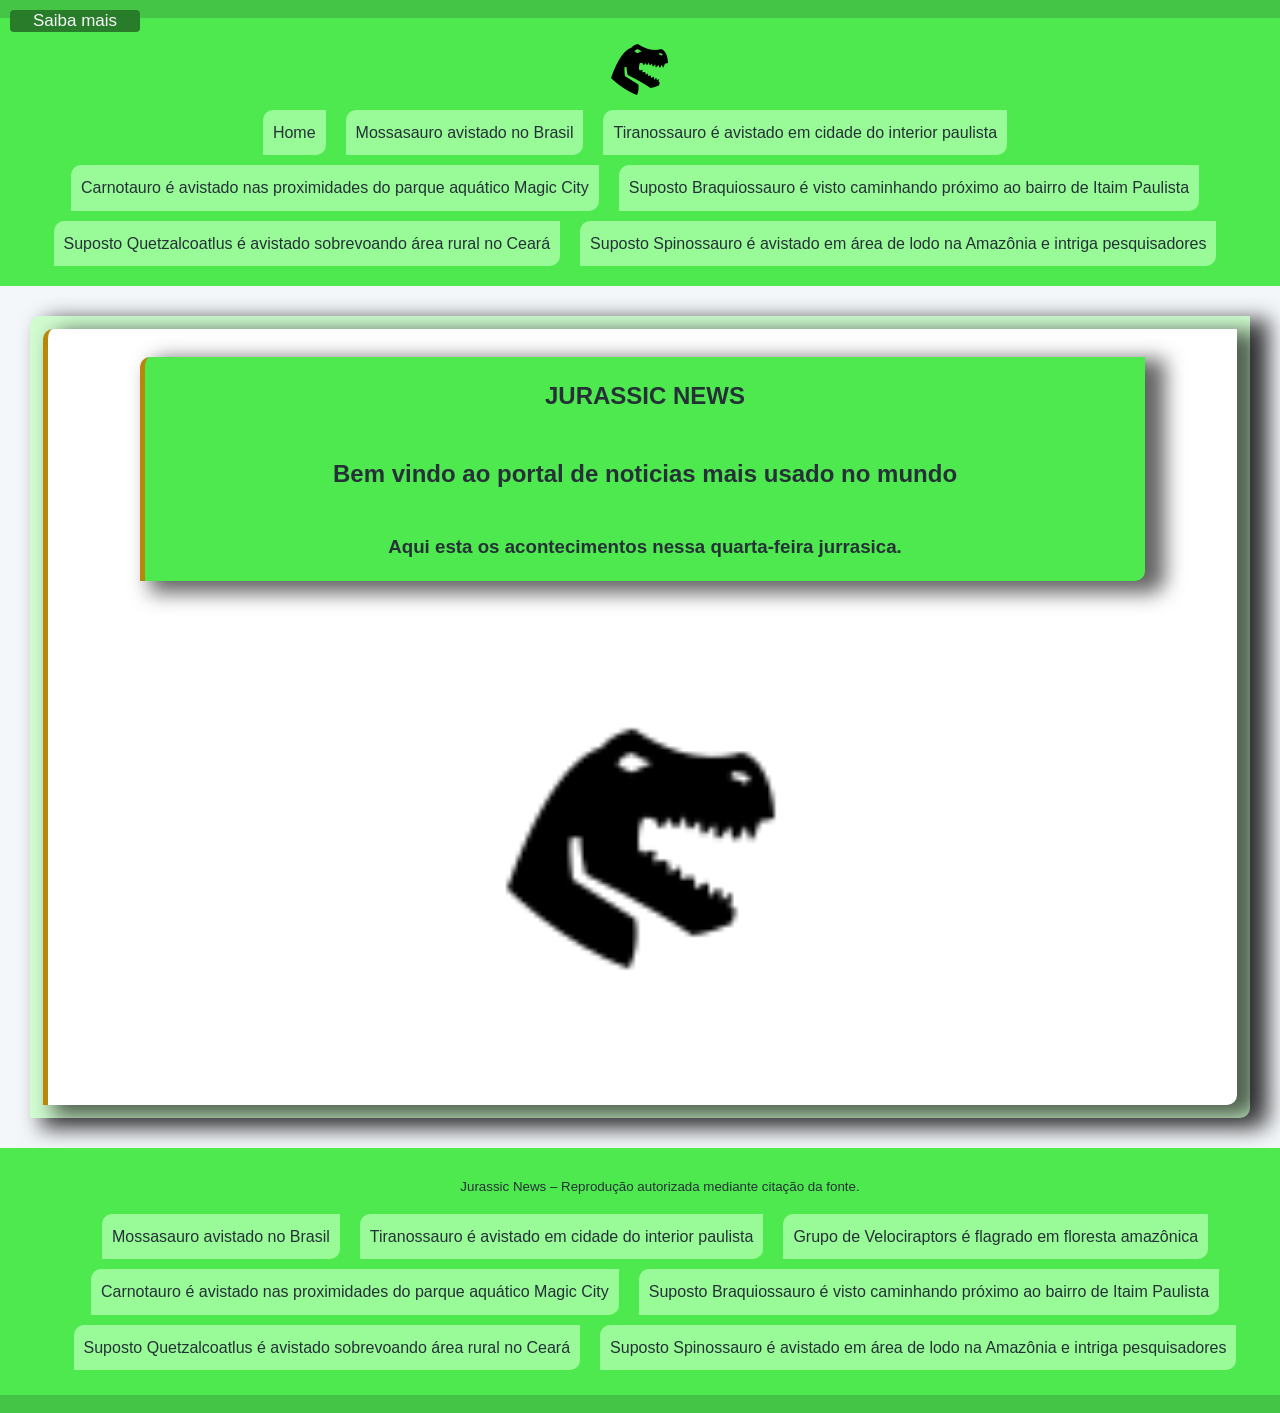
<file: index.html>
<!-- Coloque "!" para ter o layout da base do HTML-->
<!doctype html>
<html lang="en">

<head>
   <meta charset="UTF-8" />
   <meta name="viewport" content="width=device-width, initial-scale=1.0" />
   <title>Jurassic News</title>
   <link rel="shortcut icon" href="img/favicon.png" type="image/x-icon" />
   <link rel="stylesheet" href="style/style.css" />
</head>

<body>
   <button>
  <span>Saiba mais</span>
    </button>
   <div class="super-bar"></div>
   <header>
      <img src="img/favicon.png" class="logo">
      <nav>
         <a href="index.html">Home</a><br />
         <a href="mossasauro.html">Mossasauro avistado no Brasil</a><br />
         <a href="tiranossauro.html">Tiranossauro é avistado em cidade do interior paulista</a><br />
         <a href="carnotauro.html">Carnotauro é avistado nas proximidades do parque aquático Magic City</a><br />
         <a href="Brachiossauro.html">Suposto Braquiossauro é visto caminhando próximo ao bairro de Itaim Paulista</a><br />
         <a href="quetzalcatros.html">Suposto Quetzalcoatlus é avistado sobrevoando área rural no Ceará</a><br />
          <a href="spinossauro.html">Suposto Spinossauro é avistado em área de lodo na Amazônia e intriga pesquisadores</a><br />
      </nav>
   </header>
   <main>
      <article class="index">
         <div class="text">
      <h1>JURASSIC NEWS</h1>
      <h2>Bem vindo ao portal de noticias mais usado no mundo</h2>
      <h3>Aqui esta os acontecimentos nessa quarta-feira jurrasica.</h3>
      </div>
      <div class="img_index">
      <img src="img/favicon.png" width="300px" height="300px" alt="logo de tiranossauro rex rugindo, em preto e branco.">
      </div>
      </article>
   </main>

   <footer>
      <p>
         <small>Jurassic News – Reprodução autorizada mediante citação da
            fonte.</small><br />
      </p>
      <nav>
         <a href="mossasauro.html">Mossasauro avistado no Brasil</a><br />
         <a href="tiranossauro.html">Tiranossauro é avistado em cidade do interior paulista</a><br />
         <a href="velocraptors.html">Grupo de Velociraptors é flagrado em floresta amazônica</a><br />
         <a href="carnotauro.html">Carnotauro é avistado nas proximidades do parque aquático Magic City</a><br />
         <a href="Brachiossauro.html">Suposto Braquiossauro é visto caminhando próximo ao bairro de Itaim Paulista</a><br />
         <a href="quetzalcatros.html">Suposto Quetzalcoatlus é avistado sobrevoando área rural no Ceará</a><br />
          <a href="spinossauro.html">Suposto Spinossauro é avistado em área de lodo na Amazônia e intriga pesquisadores</a><br />
      </nav>
   </footer>
   <div class="super-bar"></div>
</body>

</html>
</file>
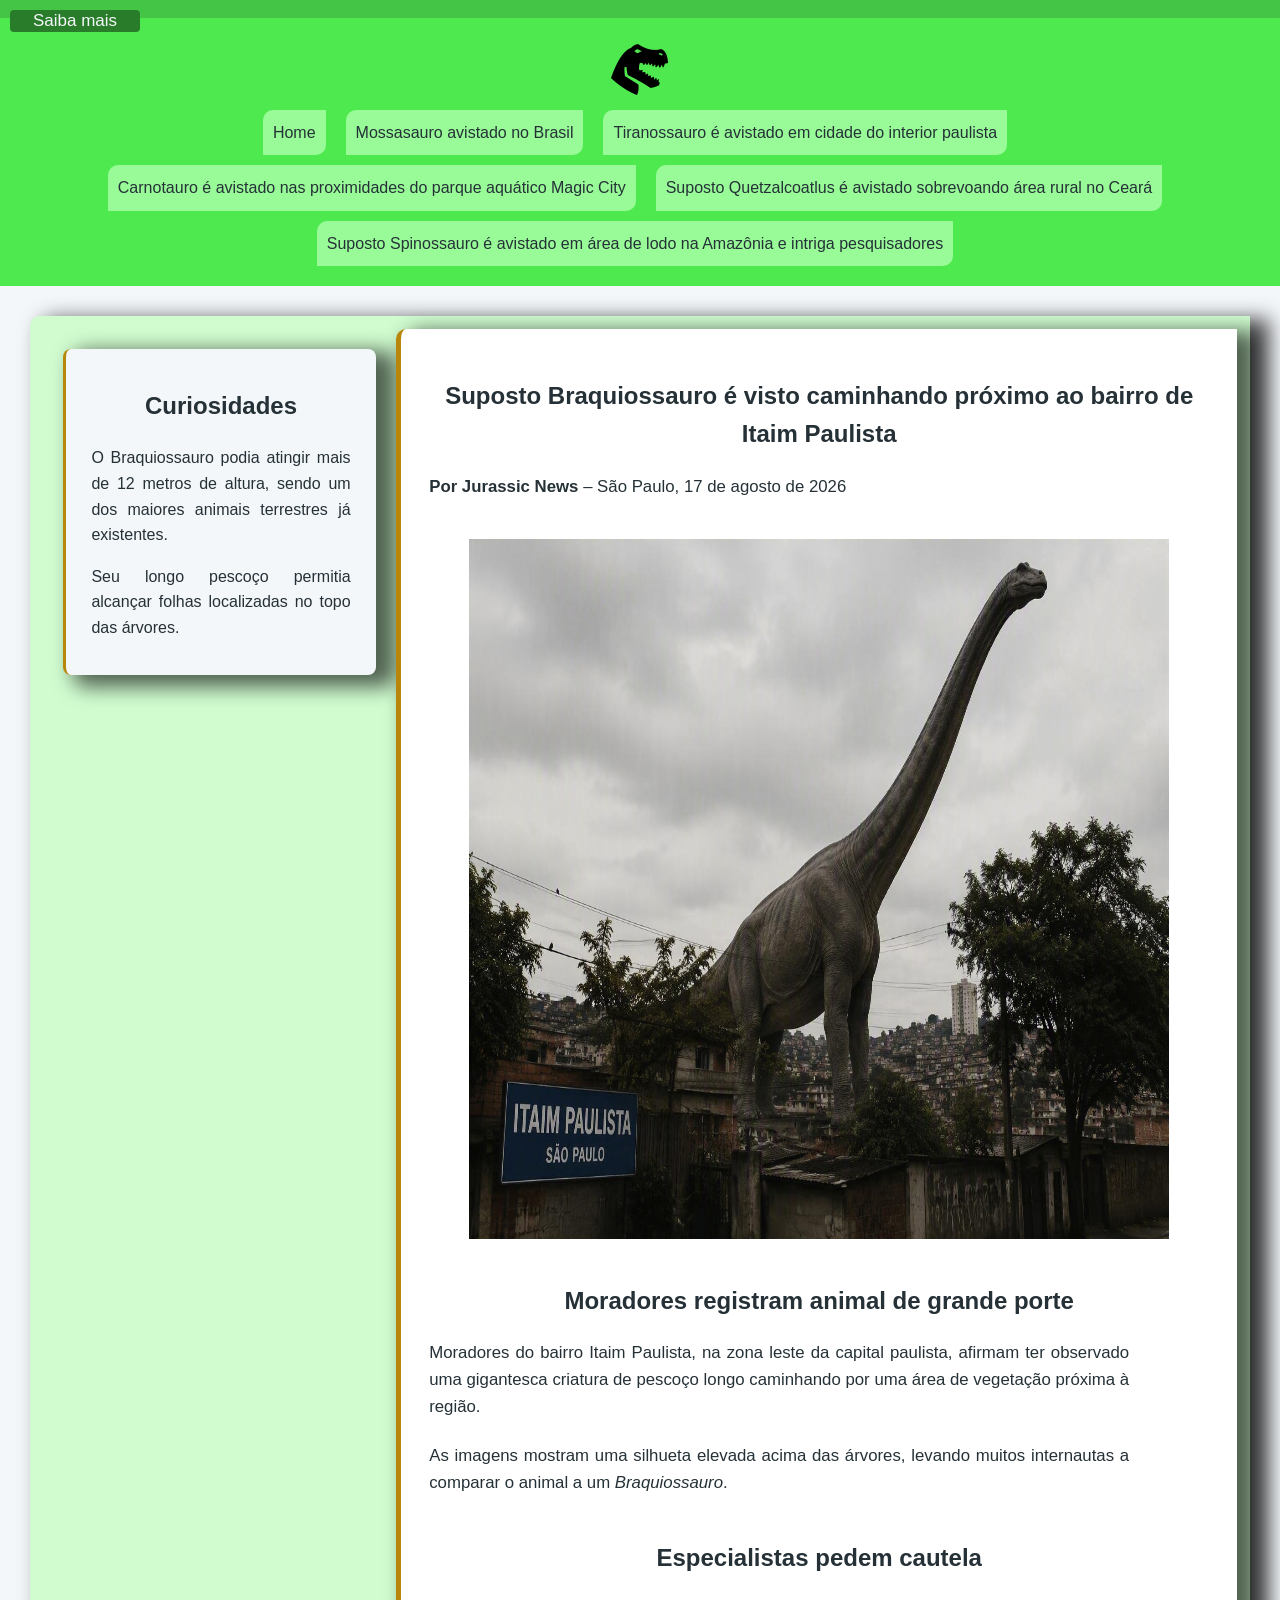
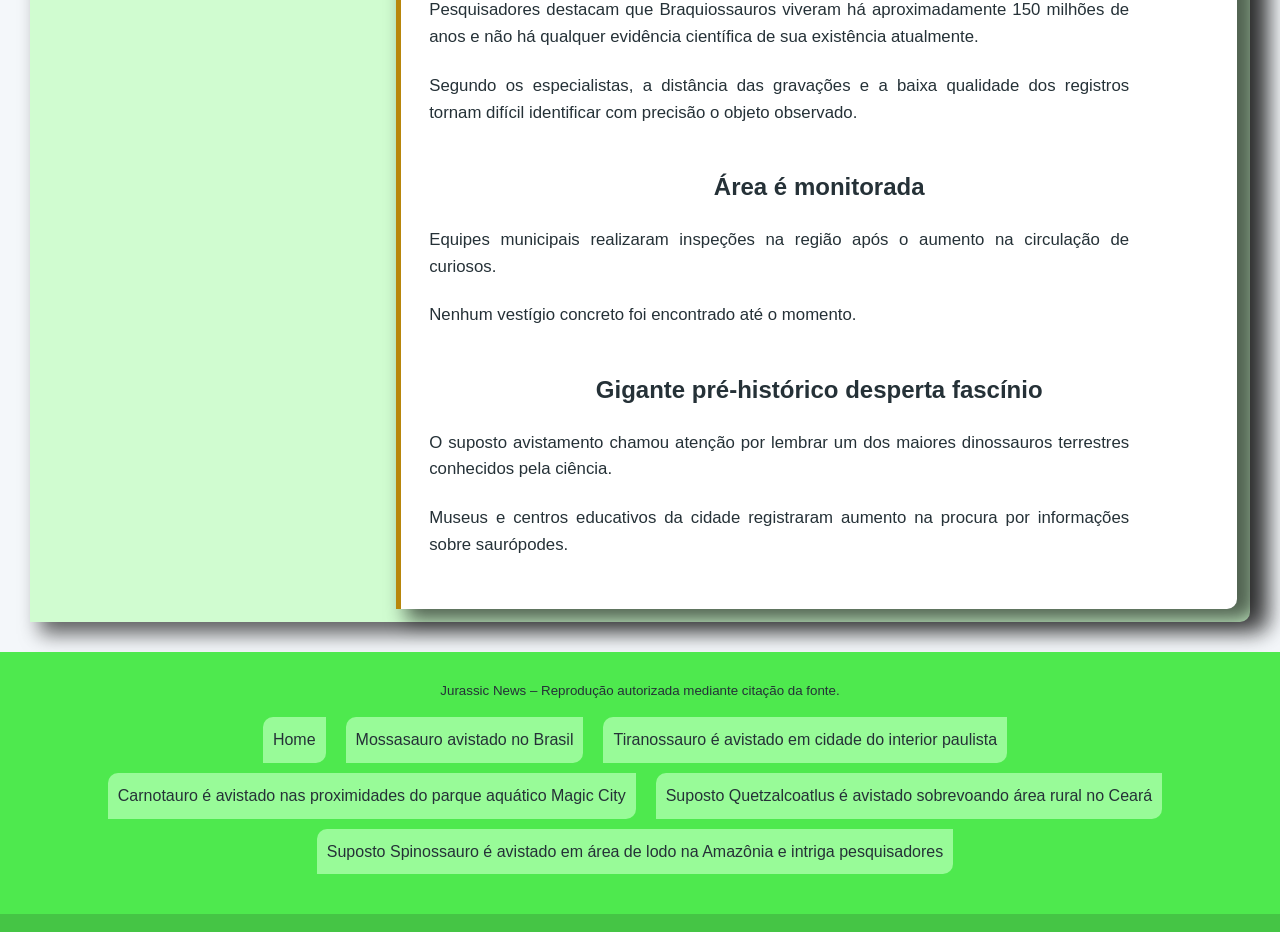
<file: Brachiossauro.html>
<!DOCTYPE html>
<html lang="en">

<head>
    <meta charset="UTF-8">
    <meta name="viewport" content="width=<!DOCTYPE html>
    <html lang=" pt-BR">
    <title>Jurassic News</title>
    <link rel="shortcut icon" href="img/favicon.png" type="image/x-icon">
    <link rel="stylesheet" href="style.css">
    <meta charset="UTF-8">
    <title>Suposto Mossassauro é Avistado em Praia Brasileira</title>
    <link rel="stylesheet" href="style/style.css">
</head>

<body>
    <button>
        <span>Saiba mais</span>
    </button>
    <div class="super-bar"></div>
    <header>
        <img src="img/favicon.png" class="logo">
        <nav>
             <a href="index.html">Home</a><br />
                <a href="mossasauro.html">Mossasauro avistado no Brasil</a><br />
                <a href="tiranossauro.html">Tiranossauro é avistado em cidade do interior paulista</a><br />
                <a href="carnotauro.html">Carnotauro é avistado nas proximidades do parque aquático Magic City</a><br />
         <a href="quetzalcatros.html">Suposto Quetzalcoatlus é avistado sobrevoando área rural no Ceará</a><br />
          <a href="spinossauro.html">Suposto Spinossauro é avistado em área de lodo na Amazônia e intriga pesquisadores</a><br />
        </nav>
    </header>
    <main class="main-flex">
        <article>
            <h1>Suposto Braquiossauro é visto caminhando próximo ao bairro de Itaim Paulista</h1>
            <p><strong>Por Jurassic News </strong> – São Paulo, 17 de agosto de 2026</p>
            <figure>
                <img src="img/brachiossauro.png" height="700px" width="700px"
                    alt="Tiranossauro avistado na zona rural de Campinas">
            </figure>
            <section>
                <h2>Moradores registram animal de grande porte</h2>
                <p>
                    Moradores do bairro Itaim Paulista, na zona leste da capital paulista, afirmam ter observado uma
                    gigantesca criatura de pescoço longo caminhando por uma área de vegetação próxima à região.
                </p>
                <p>
                    As imagens mostram uma silhueta elevada acima das árvores, levando muitos internautas a comparar o
                    animal a um <em>Braquiossauro</em>.
                </p>
            </section>

            <section>
                <h2>Especialistas pedem cautela</h2>

                <p>

                    Pesquisadores destacam que Braquiossauros viveram há aproximadamente 150 milhões de anos e não há
                    qualquer evidência científica de sua existência atualmente.

                </p>

                <p>

                    Segundo os especialistas, a distância das gravações e a baixa qualidade dos registros tornam difícil
                    identificar com precisão o objeto observado.

                </p>

            </section>

            <section>
                <h2>Área é monitorada</h2>

                <p>

                    Equipes municipais realizaram inspeções na região após o aumento na circulação de curiosos.

                </p>

                <p>

                    Nenhum vestígio concreto foi encontrado até o momento.

                </p>
            </section>

            <section>
                <h2>Gigante pré-histórico desperta fascínio</h2>

                <p>

                    O suposto avistamento chamou atenção por lembrar um dos maiores dinossauros terrestres conhecidos
                    pela ciência.

                </p>

                <p>

                    Museus e centros educativos da cidade registraram aumento na procura por informações sobre
                    saurópodes.

                </p>
            </section>
        </article>
        <aside>
            <h2>Curiosidades</h2>


            <p>

                O Braquiossauro podia atingir mais de 12 metros de altura, sendo um dos maiores animais terrestres já
                existentes.

            </p>

            <p>

                Seu longo pescoço permitia alcançar folhas localizadas no topo das árvores.

            </p>
        </aside>

    </main>
    <nav>
        <footer>
            <p>

                <small>Jurassic News – Reprodução autorizada mediante citação da
                    fonte.</small><br>
            <nav>
                 <a href="index.html">Home</a><br />
                <a href="mossasauro.html">Mossasauro avistado no Brasil</a><br />
                <a href="tiranossauro.html">Tiranossauro é avistado em cidade do interior paulista</a><br />
                <a href="carnotauro.html">Carnotauro é avistado nas proximidades do parque aquático Magic City</a><br />
         <a href="quetzalcatros.html">Suposto Quetzalcoatlus é avistado sobrevoando área rural no Ceará</a><br />
          <a href="spinossauro.html">Suposto Spinossauro é avistado em área de lodo na Amazônia e intriga pesquisadores</a><br />
            </nav>
            </p>
        </footer>
    </nav>
    <div class="super-bar"></div>

    <body>

</html>
</file>
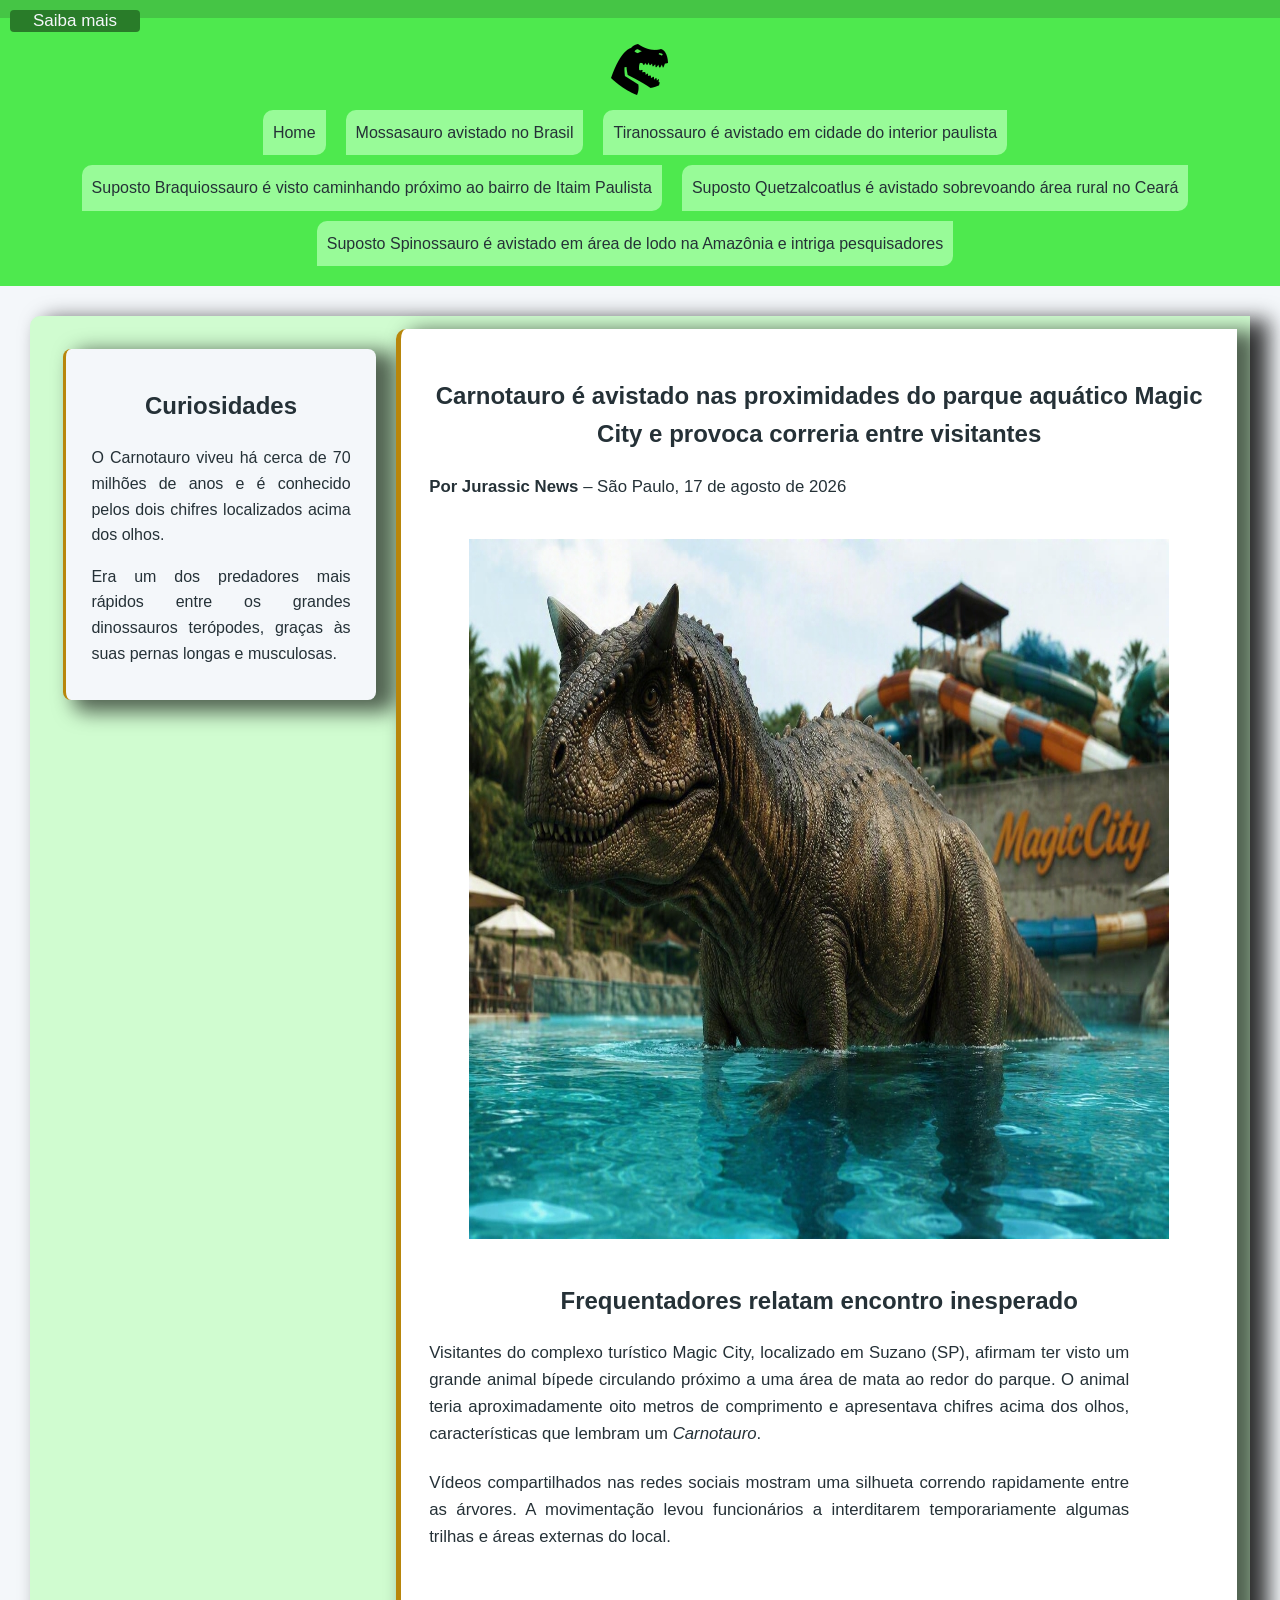
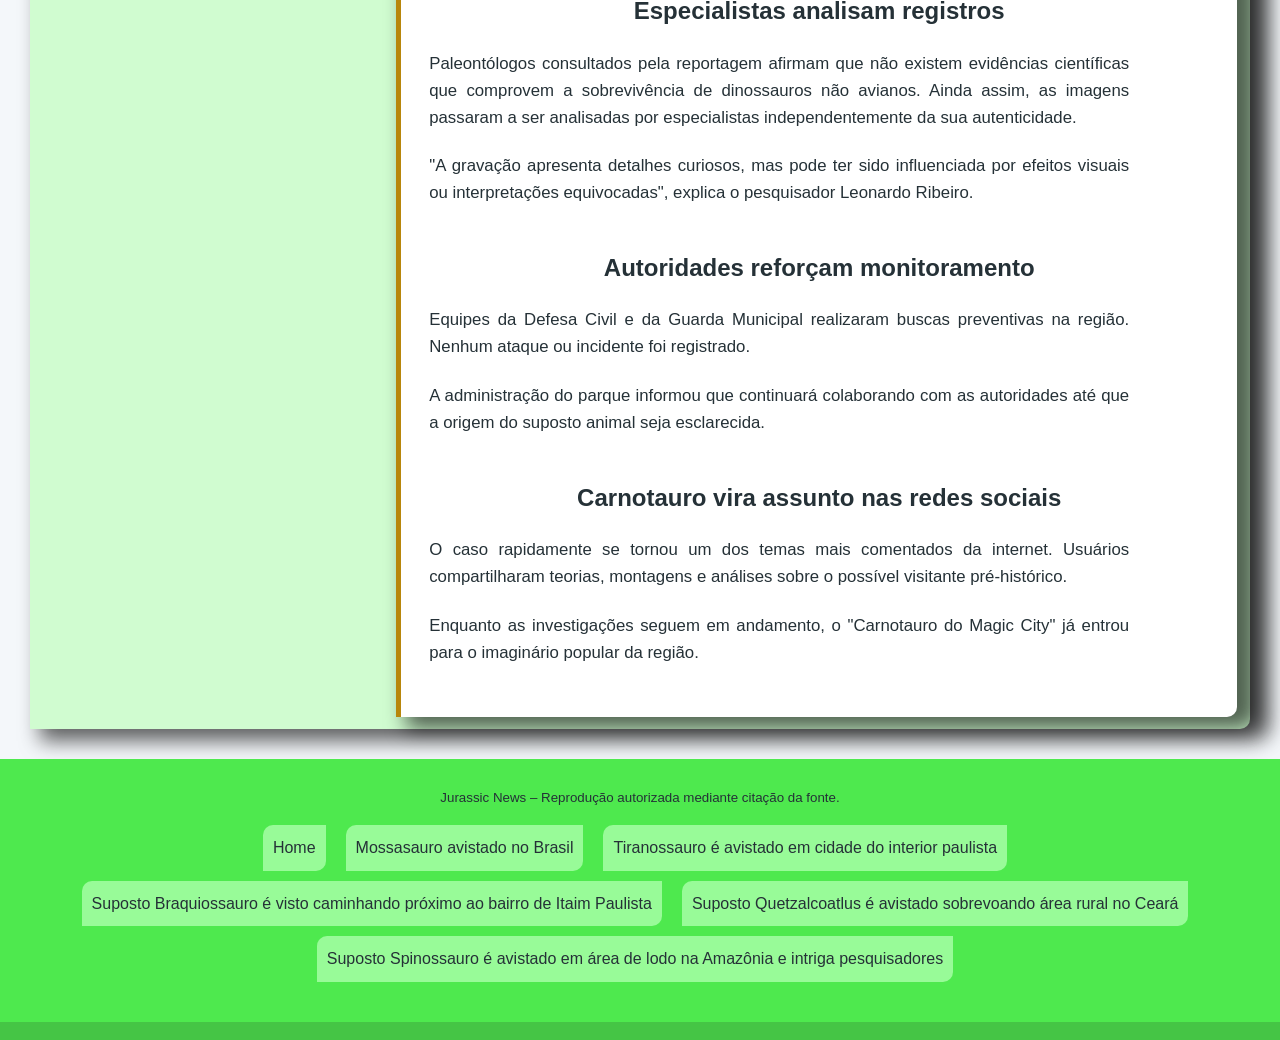
<file: carnotauro.html>
<!DOCTYPE html>
<html lang="en">

<head>
    <meta charset="UTF-8">
    <meta name="viewport" content="width=<!DOCTYPE html>
    <html lang=" pt-BR">
    <title>Jurassic News</title>
    <link rel="shortcut icon" href="img/favicon.png" type="image/x-icon">
    <link rel="stylesheet" href="style.css">
    <meta charset="UTF-8">
    <title>Suposto Mossassauro é Avistado em Praia Brasileira</title>
    <link rel="stylesheet" href="style/style.css">
</head>

<body>
    <button>
        <span>Saiba mais</span>
    </button>
    <div class="super-bar"></div>
    <header>
        <img src="img/favicon.png" class="logo">
        <nav>
            <a href="index.html">Home</a><br />
                <a href="mossasauro.html">Mossasauro avistado no Brasil</a><br />
                <a href="tiranossauro.html">Tiranossauro é avistado em cidade do interior paulista</a><br />
         <a href="Brachiossauro.html">Suposto Braquiossauro é visto caminhando próximo ao bairro de Itaim Paulista</a><br />
         <a href="quetzalcatros.html">Suposto Quetzalcoatlus é avistado sobrevoando área rural no Ceará</a><br />
          <a href="spinossauro.html">Suposto Spinossauro é avistado em área de lodo na Amazônia e intriga pesquisadores</a><br />
        </nav>
    </header>
    <main class="main-flex">
        <article>
            <h1>Carnotauro é avistado nas proximidades do parque aquático Magic City e provoca correria entre visitantes
            </h1>
            <p><strong>Por Jurassic News </strong> – São Paulo, 17 de agosto de 2026</p>
            <figure>
                <img src="img/carnotauro.png" height="700px" width="700px"
                    alt="Tiranossauro avistado na zona rural de Campinas">
            </figure>
            <section>
                <h2>Frequentadores relatam encontro inesperado</h2>

                <p>

                    Visitantes do complexo turístico Magic City, localizado em Suzano (SP), afirmam ter visto um grande
                    animal bípede circulando próximo a uma área de mata ao redor do parque. O animal teria
                    aproximadamente oito metros de comprimento e apresentava chifres acima dos olhos, características
                    que lembram um <em>Carnotauro</em>.

                </p>

                <p>

                    Vídeos compartilhados nas redes sociais mostram uma silhueta correndo rapidamente entre as árvores.
                    A movimentação levou funcionários a interditarem temporariamente algumas trilhas e áreas externas do
                    local.

                </p>

            </section>

            <section>
                <h2>Especialistas analisam registros</h2>

                <p>

                    Paleontólogos consultados pela reportagem afirmam que não existem evidências científicas que
                    comprovem a sobrevivência de dinossauros não avianos. Ainda assim, as imagens passaram a ser
                    analisadas por especialistas independentemente da sua autenticidade.

                </p>

                <p>

                    "A gravação apresenta detalhes curiosos, mas pode ter sido influenciada por efeitos visuais ou
                    interpretações equivocadas", explica o pesquisador Leonardo Ribeiro.

                </p>
            </section>

            <section>
                <h2>Autoridades reforçam monitoramento</h2>
                <p>
                    Equipes da Defesa Civil e da Guarda Municipal realizaram buscas preventivas na região. Nenhum ataque
                    ou incidente foi registrado.
                </p>
                <p>
                    A administração do parque informou que continuará colaborando com as autoridades até que a origem do
                    suposto animal seja esclarecida.
                </p>
            </section>
            <section>
                <h2>Carnotauro vira assunto nas redes sociais</h2>
                <p>
                    O caso rapidamente se tornou um dos temas mais comentados da internet. Usuários compartilharam
                    teorias, montagens e análises sobre o possível visitante pré-histórico.
                </p>
                <p>
                    Enquanto as investigações seguem em andamento, o "Carnotauro do Magic City" já entrou para o
                    imaginário popular da região.

                </p>
            </section>
        </article>
        <aside>
            <h2>Curiosidades</h2>
            <p>
                O Carnotauro viveu há cerca de 70 milhões de anos e é conhecido pelos dois chifres localizados acima dos
                olhos.
            </p>
            <p>
                Era um dos predadores mais rápidos entre os grandes dinossauros terópodes, graças às suas pernas longas
                e musculosas.
            </p>
        </aside>

    </main>
    <nav>
        <footer>
            <p>

                <small>Jurassic News – Reprodução autorizada mediante citação da
                    fonte.</small><br>
            <nav>
                <a href="index.html">Home</a><br />
                <a href="mossasauro.html">Mossasauro avistado no Brasil</a><br />
                <a href="tiranossauro.html">Tiranossauro é avistado em cidade do interior paulista</a><br />
               
         <a href="Brachiossauro.html">Suposto Braquiossauro é visto caminhando próximo ao bairro de Itaim Paulista</a><br />
         <a href="quetzalcatros.html">Suposto Quetzalcoatlus é avistado sobrevoando área rural no Ceará</a><br />
          <a href="spinossauro.html">Suposto Spinossauro é avistado em área de lodo na Amazônia e intriga pesquisadores</a><br />
            </nav>
            </p>
        </footer>
    </nav>
    <div class="super-bar"></div>

    <body>

</html>
</file>
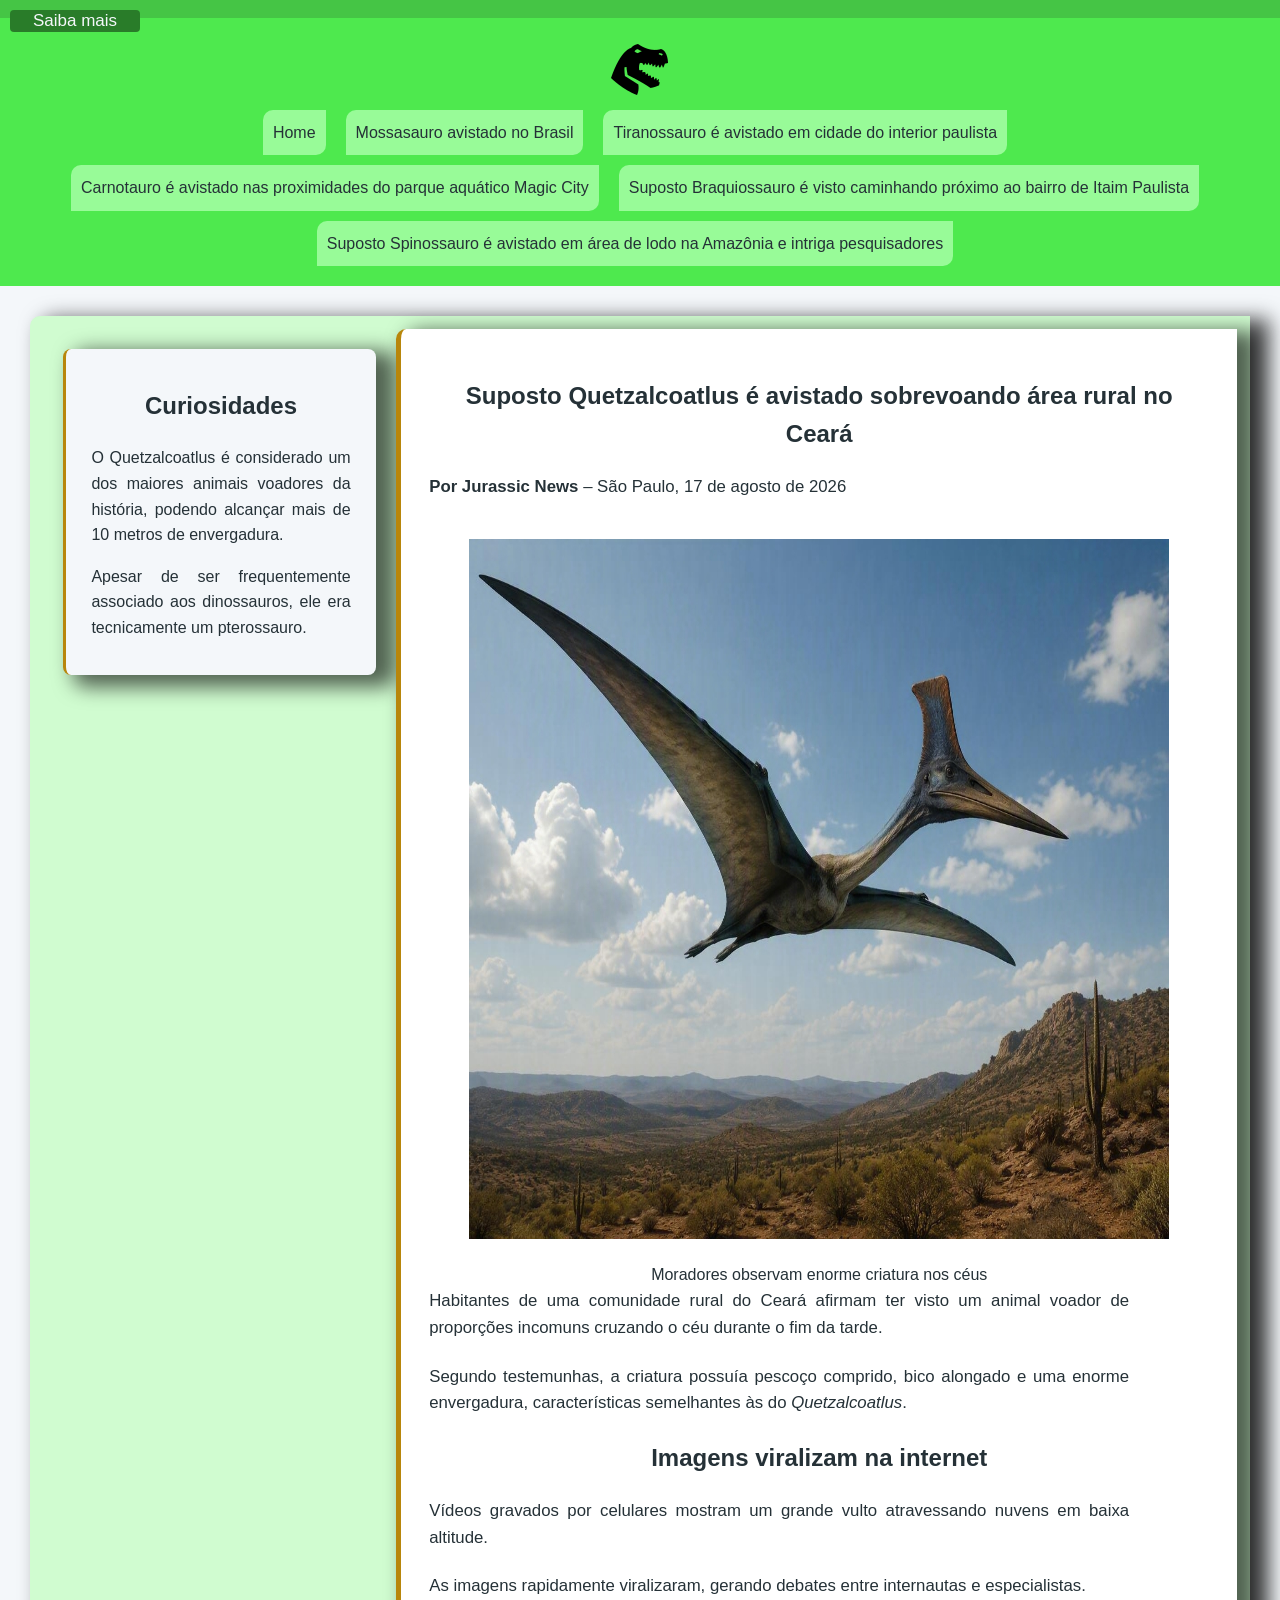
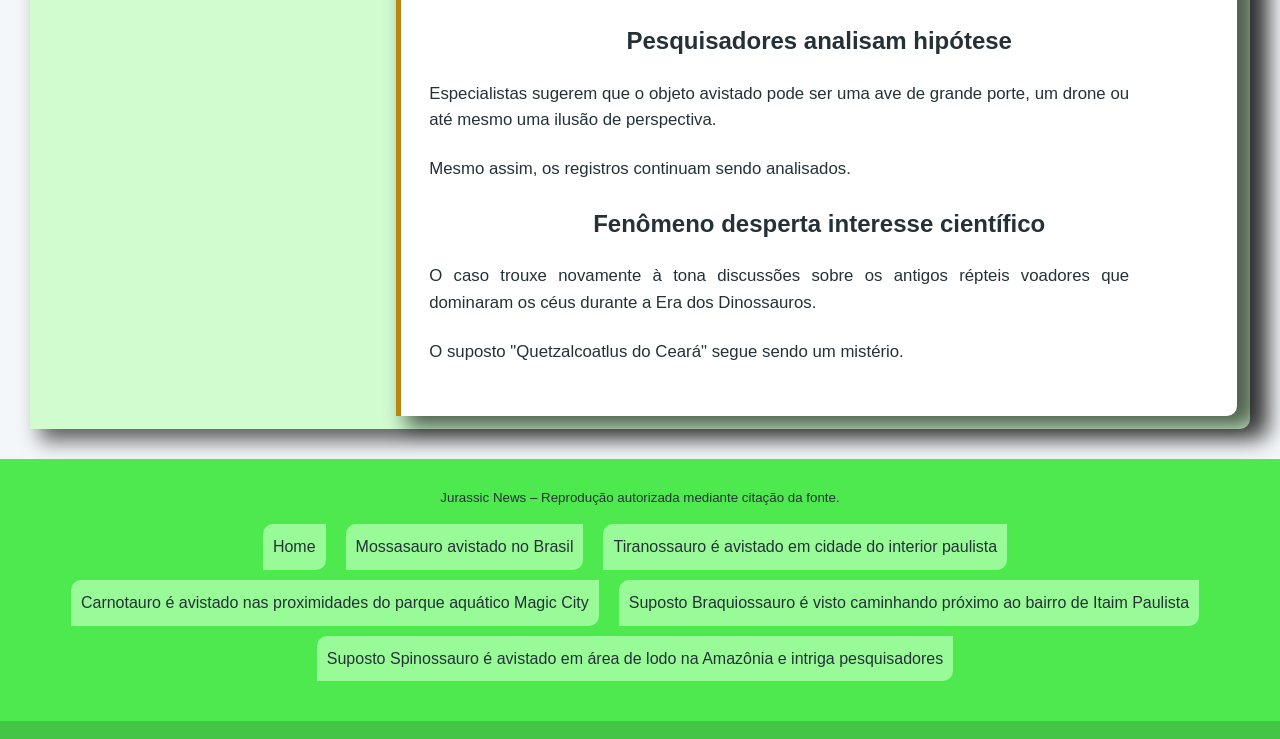
<file: quetzalcatros.html>
<!DOCTYPE html>
<html lang="en">

<head>
    <meta charset="UTF-8">
    <meta name="viewport" content="width=<!DOCTYPE html>
    <html lang=" pt-BR">
    <title>Jurassic News</title>
    <link rel="shortcut icon" href="img/favicon.png" type="image/x-icon">
    <link rel="stylesheet" href="style.css">
    <meta charset="UTF-8">
    <title>Suposto Mossassauro é Avistado em Praia Brasileira</title>
    <link rel="stylesheet" href="style/style.css">
</head>

<body>
    <button>
        <span>Saiba mais</span>
    </button>
    <div class="super-bar"></div>
    <header>
        <img src="img/favicon.png" class="logo">
        <nav>
             <a href="index.html">Home</a><br />
                <a href="mossasauro.html">Mossasauro avistado no Brasil</a><br />
                <a href="tiranossauro.html">Tiranossauro é avistado em cidade do interior paulista</a><br />
                <a href="carnotauro.html">Carnotauro é avistado nas proximidades do parque aquático Magic City</a><br />
         <a href="Brachiossauro.html">Suposto Braquiossauro é visto caminhando próximo ao bairro de Itaim Paulista</a><br />
         
          <a href="spinossauro.html">Suposto Spinossauro é avistado em área de lodo na Amazônia e intriga pesquisadores</a><br />
        </nav>
    </header>
    <main class="main-flex">
        <article>
            <h1>Suposto Quetzalcoatlus é avistado sobrevoando área rural no Ceará</h1>
            <p><strong>Por Jurassic News </strong> – São Paulo, 17 de agosto de 2026</p>
            <figure>
                <img src="img/quetzalcatros.png" height="700px" width="700px"
                    alt="Tiranossauro avistado na zona rural de Campinas">
            </figure>
            <sec<h2>Moradores observam enorme criatura nos céus</h2>

                <p>

                    Habitantes de uma comunidade rural do Ceará afirmam ter visto um animal voador de proporções
                    incomuns cruzando o céu durante o fim da tarde.

                </p>

                <p>

                    Segundo testemunhas, a criatura possuía pescoço comprido, bico alongado e uma enorme envergadura,
                    características semelhantes às do <em>Quetzalcoatlus</em>.

                </p>
                </section>

                <section>
                    <h2>Imagens viralizam na internet</h2>

                    <p>
                        Vídeos gravados por celulares mostram um grande vulto atravessando nuvens em baixa altitude.

                    </p>

                    <p>

                        As imagens rapidamente viralizaram, gerando debates entre internautas e especialistas.

                    </p>
                </section>

                <section>
                    <h2>Pesquisadores analisam hipótese</h2>

                    <p>

                        Especialistas sugerem que o objeto avistado pode ser uma ave de grande porte, um drone ou até
                        mesmo uma ilusão de perspectiva.

                    </p>

                    <p>

                        Mesmo assim, os registros continuam sendo analisados.

                    </p>
                </section>

                <section>
                    <h2>Fenômeno desperta interesse científico</h2>

                    <p>

                        O caso trouxe novamente à tona discussões sobre os antigos répteis voadores que dominaram os
                        céus durante a Era dos Dinossauros.

                    </p>

                    <p>

                        O suposto "Quetzalcoatlus do Ceará" segue sendo um mistério.

                    </p>
                </section>
        </article>
        <aside>
            <h2>Curiosidades</h2>

            <p>

                O Quetzalcoatlus é considerado um dos maiores animais voadores da história, podendo alcançar mais de 10
                metros de envergadura.

            </p>

            <p>

                Apesar de ser frequentemente associado aos dinossauros, ele era tecnicamente um pterossauro.

            </p>
        </aside>

    </main>
    <nav>
        <footer>
            <p>

                <small>Jurassic News – Reprodução autorizada mediante citação da
                    fonte.</small><br>
            <nav>
                <a href="index.html">Home</a><br />
                <a href="mossasauro.html">Mossasauro avistado no Brasil</a><br />
                <a href="tiranossauro.html">Tiranossauro é avistado em cidade do interior paulista</a><br />
                <a href="carnotauro.html">Carnotauro é avistado nas proximidades do parque aquático Magic City</a><br />
         <a href="Brachiossauro.html">Suposto Braquiossauro é visto caminhando próximo ao bairro de Itaim Paulista</a><br />
         
          <a href="spinossauro.html">Suposto Spinossauro é avistado em área de lodo na Amazônia e intriga pesquisadores</a><br />
            </nav>
            </p>
        </footer>
    </nav>
    <div class="super-bar"></div>

    <body>

</html>
</file>
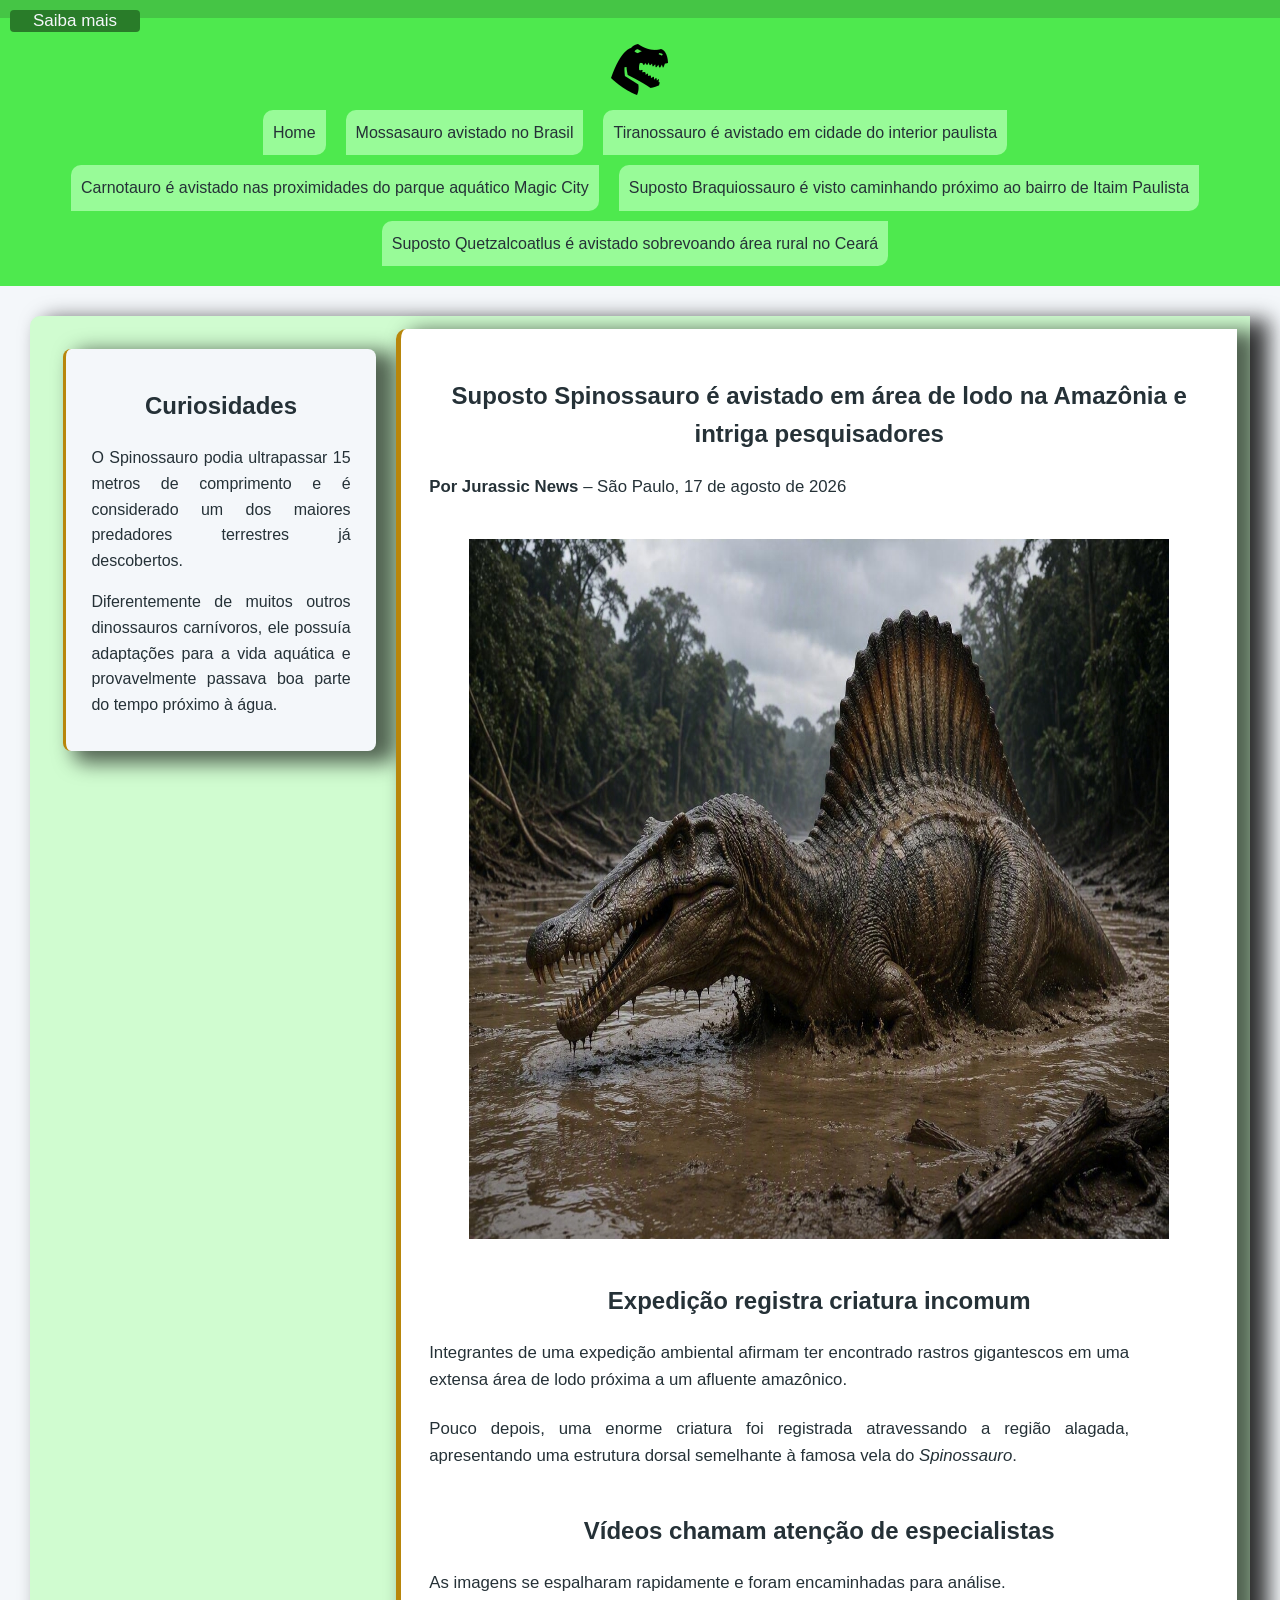
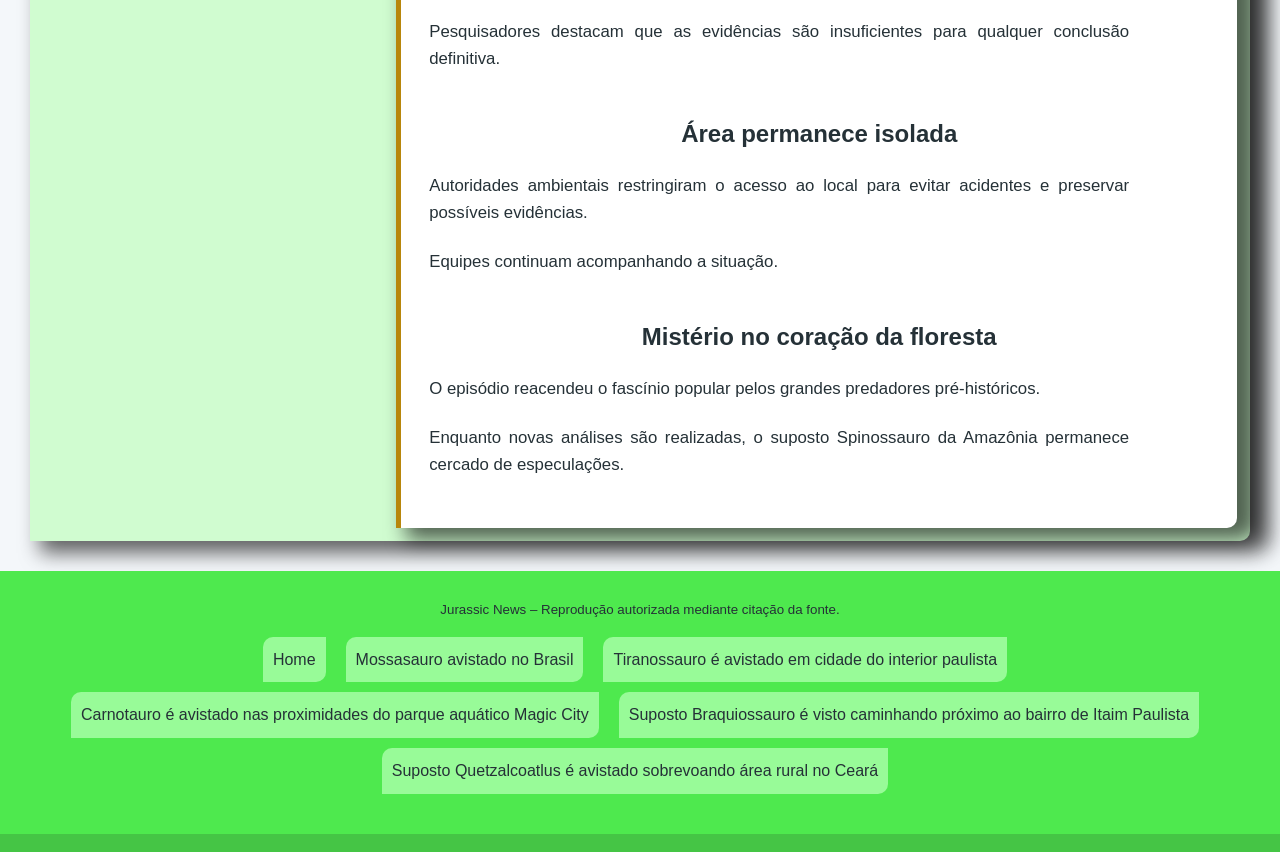
<file: spinossauro.html>
<!DOCTYPE html>
<html lang="en">

<head>
    <meta charset="UTF-8">
    <meta name="viewport" content="width=<!DOCTYPE html>
    <html lang=" pt-BR">
    <title>Jurassic News</title>
    <link rel="shortcut icon" href="img/favicon.png" type="image/x-icon">
    <link rel="stylesheet" href="style.css">
    <meta charset="UTF-8">
    <title>Suposto Mossassauro é Avistado em Praia Brasileira</title>
    <link rel="stylesheet" href="style/style.css">
</head>

<body>
    <button>
  <span>Saiba mais</span>
    </button>
    <div class="super-bar"></div>
    <header>
        <img src="img/favicon.png" class="logo">
        <nav>
            <a href="index.html">Home</a><br />
                <a href="mossasauro.html">Mossasauro avistado no Brasil</a><br />
                <a href="tiranossauro.html">Tiranossauro é avistado em cidade do interior paulista</a><br />
                <a href="carnotauro.html">Carnotauro é avistado nas proximidades do parque aquático Magic City</a><br />
         <a href="Brachiossauro.html">Suposto Braquiossauro é visto caminhando próximo ao bairro de Itaim Paulista</a><br />
         <a href="quetzalcatros.html">Suposto Quetzalcoatlus é avistado sobrevoando área rural no Ceará</a><br />
          
        </nav>
    </header>
    <main class="main-flex">
        <article>
            <h1>Suposto Spinossauro é avistado em área de lodo na Amazônia e intriga pesquisadores</h1>
            <p><strong>Por Jurassic News </strong> – São Paulo, 17 de agosto de 2026</p>
            <figure>
                <img src="img/spinossauro.png" height="700px" width="700px"
                    alt="Tiranossauro avistado na zona rural de Campinas">
            </figure>
            <section>
                <h2>Expedição registra criatura incomum</h2>

<p>

Integrantes de uma expedição ambiental afirmam ter encontrado rastros gigantescos em uma extensa área de lodo próxima a um afluente amazônico.

</p>

<p>

Pouco depois, uma enorme criatura foi registrada atravessando a região alagada, apresentando uma estrutura dorsal semelhante à famosa vela do <em>Spinossauro</em>.

</p>
            </section>

            <section>
               <h2>Vídeos chamam atenção de especialistas</h2>

<p>

As imagens se espalharam rapidamente e foram encaminhadas para análise.

</p>

<p>

Pesquisadores destacam que as evidências são insuficientes para qualquer conclusão definitiva.

</p>
            </section>

            <section>
                <h2>Área permanece isolada</h2>

<p>

Autoridades ambientais restringiram o acesso ao local para evitar acidentes e preservar possíveis evidências.

</p>

<p>
Equipes continuam acompanhando a situação.

</p>
            </section>

            <section>
                <h2>Mistério no coração da floresta</h2>

<p>

O episódio reacendeu o fascínio popular pelos grandes predadores pré-históricos.

</p>

<p>

Enquanto novas análises são realizadas, o suposto Spinossauro da Amazônia permanece cercado de especulações.

</p>
            </section>
        </article>
        <aside>
           <h2>Curiosidades</h2>

<p>

O Spinossauro podia ultrapassar 15 metros de comprimento e é considerado um dos maiores predadores terrestres já descobertos.

</p>

<p>

Diferentemente de muitos outros dinossauros carnívoros, ele possuía adaptações para a vida aquática e provavelmente passava boa parte do tempo próximo à água.

</p>
        </aside>

    </main>
    <nav>
        <footer>
            <p>
                
                <small>Jurassic News – Reprodução autorizada mediante citação da
                 fonte.</small><br>
                 <nav>
                <a href="index.html">Home</a><br />
                <a href="mossasauro.html">Mossasauro avistado no Brasil</a><br />
                <a href="tiranossauro.html">Tiranossauro é avistado em cidade do interior paulista</a><br />
                <a href="carnotauro.html">Carnotauro é avistado nas proximidades do parque aquático Magic City</a><br />
         <a href="Brachiossauro.html">Suposto Braquiossauro é visto caminhando próximo ao bairro de Itaim Paulista</a><br />
         <a href="quetzalcatros.html">Suposto Quetzalcoatlus é avistado sobrevoando área rural no Ceará</a><br />
        
                </nav>
            </p>
        </footer>
    </nav>
    <div class="super-bar"></div>

    <body>

</html>
</file>
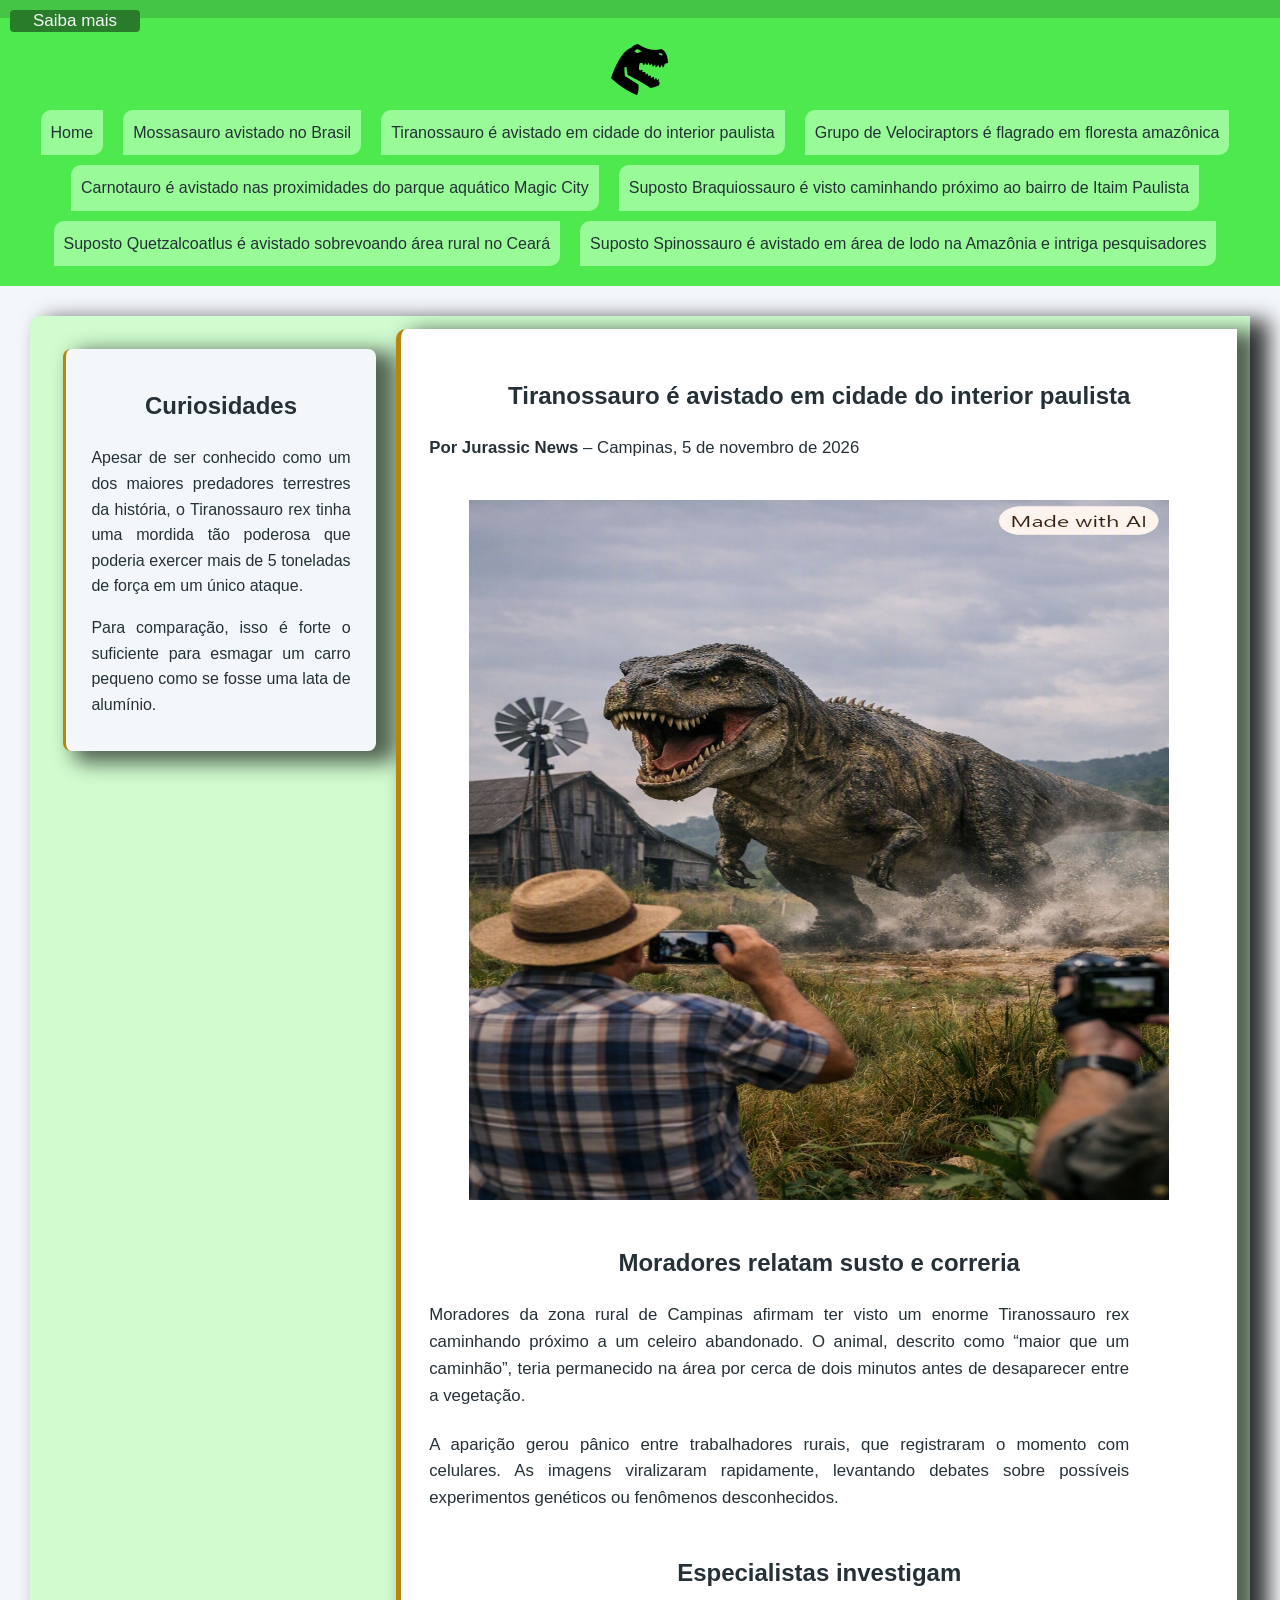
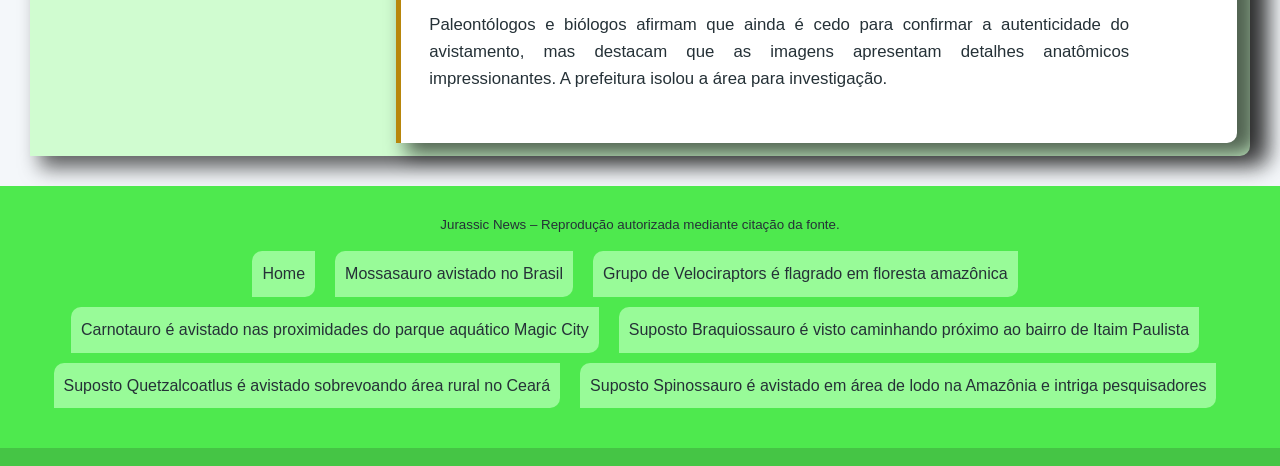
<file: tiranossauro.html>
<!DOCTYPE html>
<html lang="en">

<head>
    <meta charset="UTF-8">
    <meta name="viewport" content="width=device-width, initial-scale=1.0">
    <title>Jurassic News</title>
    <link rel="shortcut icon" href="img/favicon.png" type="image/x-icon">
    <link rel="stylesheet" href="style/style.css">
</head>

<body>
    <button>
  <span>Saiba mais</span>
    </button>
    <div class="super-bar"></div>
    <header>
        <img src="img/favicon.png" class="logo">
        <nav>
            <a href="index.html">Home</a><br>
            <a href="mossasauro.html">Mossasauro avistado no Brasil</a><br>
            <a href="tiranossauro.html">Tiranossauro é avistado em cidade do interior paulista</a><br>
            <a href="velocraptors.html">Grupo de Velociraptors é flagrado em floresta amazônica</a><br>
            <a href="carnotauro.html">Carnotauro é avistado nas proximidades do parque aquático Magic City</a><br />
         <a href="Brachiossauro.html">Suposto Braquiossauro é visto caminhando próximo ao bairro de Itaim Paulista</a><br />
         <a href="quetzalcatros.html">Suposto Quetzalcoatlus é avistado sobrevoando área rural no Ceará</a><br />
          <a href="spinossauro.html">Suposto Spinossauro é avistado em área de lodo na Amazônia e intriga pesquisadores</a><br />
        </nav>
    </header>
    <main class="main-flex">
        <article>
            <h1>Tiranossauro é avistado em cidade do interior paulista</h1>
            <p><strong>Por Jurassic News</strong> – Campinas, 5 de novembro de 2026</p>

            <figure>
                <img src="img/tiranossauro.png" height="700px" width="700px"
                    alt="Tiranossauro avistado na zona rural de Campinas">
            </figure>
            <section>
                <h2>Moradores relatam susto e correria</h2>
                <p>
                    Moradores da zona rural de Campinas afirmam ter visto um enorme Tiranossauro rex caminhando próximo
                    a um celeiro
                    abandonado. O animal, descrito como “maior que um caminhão”, teria permanecido na área por cerca de
                    dois minutos
                    antes de desaparecer entre a vegetação.
                </p>
                <p>
                    A aparição gerou pânico entre trabalhadores rurais, que registraram o momento com celulares. As
                    imagens viralizaram
                    rapidamente, levantando debates sobre possíveis experimentos genéticos ou fenômenos desconhecidos.
                </p>
            </section>

            <section>
                <h2>Especialistas investigam</h2>
                <p>
                    Paleontólogos e biólogos afirmam que ainda é cedo para confirmar a autenticidade do avistamento, mas
                    destacam que
                    as imagens apresentam detalhes anatômicos impressionantes. A prefeitura isolou a área para
                    investigação.
                </p>
            </section>
        </article>
        <aside>
            <h2>Curiosidades</h2>
            <p>Apesar de ser conhecido como um dos maiores predadores terrestres da história, o Tiranossauro rex
            tinha uma mordida tão poderosa que poderia exercer mais de 5 toneladas de força em um único ataque.</p> <p>Para
            comparação, isso é forte o suficiente para esmagar um carro pequeno como se fosse uma lata de alumínio.</p>
        </aside>
    </main>
    <nav>
        <footer>
            <p>
                <small>Jurassic News – Reprodução autorizada mediante citação da
                    fonte.</small><br>
                <nav>    
                <a href="index.html">Home</a><br />
                <a href="mossasauro.html">Mossasauro avistado no Brasil</a><br />
                <a href="velocraptors.html">Grupo de Velociraptors é flagrado em floresta amazônica</a><br />
                <a href="carnotauro.html">Carnotauro é avistado nas proximidades do parque aquático Magic City</a><br />
         <a href="Brachiossauro.html">Suposto Braquiossauro é visto caminhando próximo ao bairro de Itaim Paulista</a><br />
         <a href="quetzalcatros.html">Suposto Quetzalcoatlus é avistado sobrevoando área rural no Ceará</a><br />
          <a href="spinossauro.html">Suposto Spinossauro é avistado em área de lodo na Amazônia e intriga pesquisadores</a><br />
                </nav>
            </p>
        </footer>
    </nav>
    </article>
    <div class="super-bar"></div>
</body>

</html>
</file>
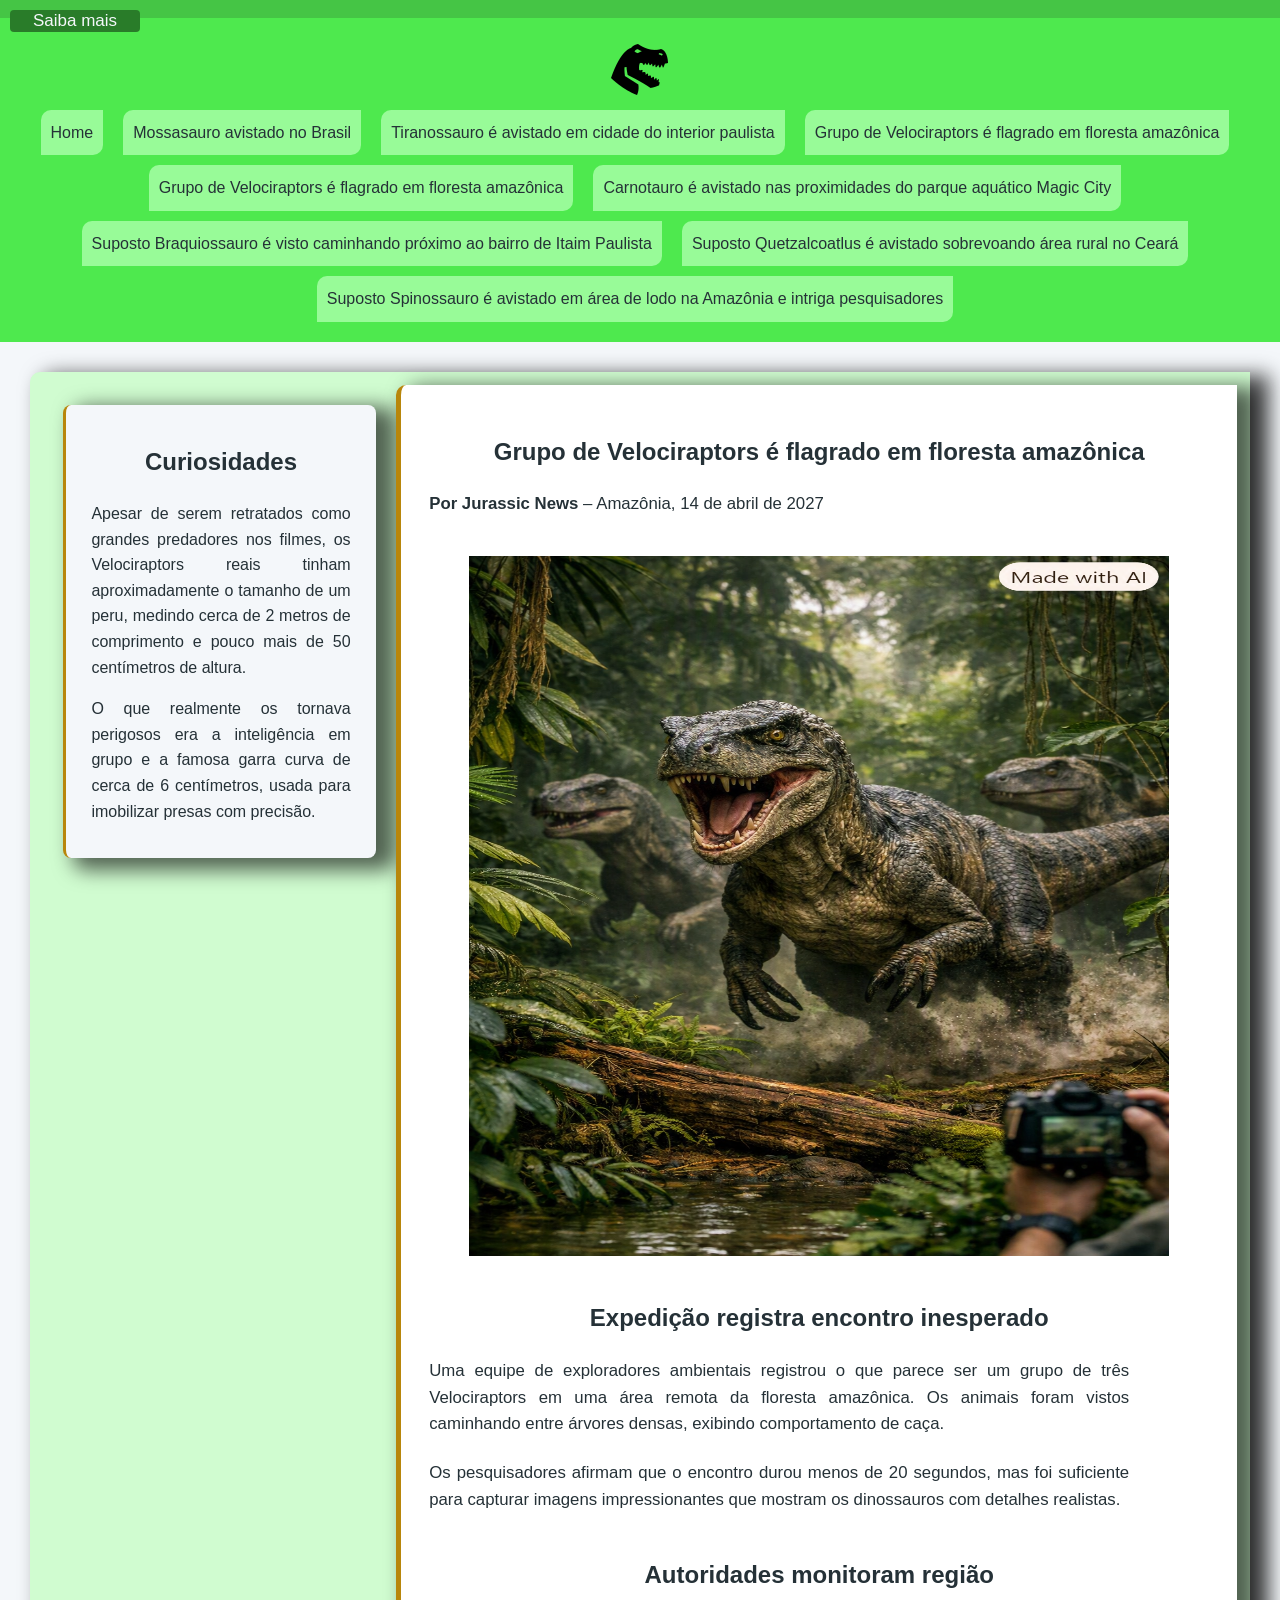
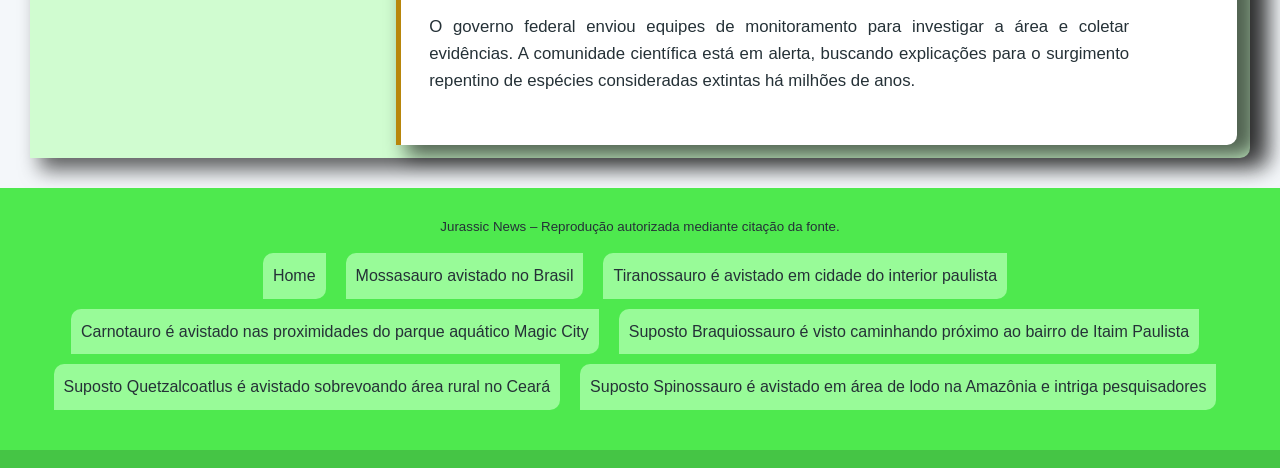
<file: velocraptors.html>
<!DOCTYPE html>
<html lang="en">

<head>
    <meta charset="UTF-8">
    <meta name="viewport" content="width=device-width, initial-scale=1.0">
    <title>Jurassic News</title>
    <link rel="shortcut icon" href="img/favicon.png" type="image/x-icon">
    <link rel="stylesheet" href="style/style.css">
</head>

<body>
    <button>
  <span>Saiba mais</span>
    </button>
    <div class="super-bar"></div>
    <header>
        <img src="img/favicon.png" class="logo">
        <nav>
            <a href="index.html">Home</a><br>
            <a href="mossasauro.html">Mossasauro avistado no Brasil</a><br>
            <a href="tiranossauro.html">Tiranossauro é avistado em cidade do interior paulista</a><br>
            <a href="velocraptors.html">Grupo de Velociraptors é flagrado em floresta amazônica</a><br>
            <a href="velocraptors.html">Grupo de Velociraptors é flagrado em floresta amazônica</a><br>
            <a href="carnotauro.html">Carnotauro é avistado nas proximidades do parque aquático Magic City</a><br />
         <a href="Brachiossauro.html">Suposto Braquiossauro é visto caminhando próximo ao bairro de Itaim Paulista</a><br />
         <a href="quetzalcatros.html">Suposto Quetzalcoatlus é avistado sobrevoando área rural no Ceará</a><br />
          <a href="spinossauro.html">Suposto Spinossauro é avistado em área de lodo na Amazônia e intriga pesquisadores</a><br />
        </nav>
    </header>
    <main class="main-flex">
        <article>
            <h1>Grupo de Velociraptors é flagrado em floresta amazônica</h1>
            <p><strong>Por Jurassic News</strong> – Amazônia, 14 de abril de 2027</p>
            <figure>
                <img src="img/velociraptor.png" height="700px" width="700px" alt="Velociraptor na floresta amazônica">
            </figure>
            <section>
                <h2>Expedição registra encontro inesperado</h2>
                <p>
                    Uma equipe de exploradores ambientais registrou o que parece ser um grupo de três Velociraptors em
                    uma área remota
                    da floresta amazônica. Os animais foram vistos caminhando entre árvores densas, exibindo
                    comportamento de caça.
                </p>
                <p>
                    Os pesquisadores afirmam que o encontro durou menos de 20 segundos, mas foi suficiente para capturar
                    imagens
                    impressionantes que mostram os dinossauros com detalhes realistas.
                </p>
            </section>

            <section>
                <h2>Autoridades monitoram região</h2>
                <p>
                    O governo federal enviou equipes de monitoramento para investigar a área e coletar evidências. A
                    comunidade científica
                    está em alerta, buscando explicações para o surgimento repentino de espécies consideradas extintas
                    há milhões de anos.
                </p>
            </section>
        </article>
        <aside>
            <h2>Curiosidades</h2>
            <p>Apesar de serem retratados como grandes predadores nos filmes, os Velociraptors reais tinham
            aproximadamente o tamanho de um peru, medindo cerca de 2 metros de comprimento e pouco mais de 50
            centímetros de altura.</p> <p>O que realmente os tornava perigosos era a inteligência em grupo e a famosa garra
            curva de cerca de 6 centímetros, usada para imobilizar presas com precisão.</p>
        </aside>
    </main>
    <nav>
        <footer>
            <p>
                <small>Jurassic News – Reprodução autorizada mediante citação da
                    fonte.</small><br>
                <nav>
                <a href="index.html">Home</a><br />
                <a href="mossasauro.html">Mossasauro avistado no Brasil</a><br />
                <a href="tiranossauro.html">Tiranossauro é avistado em cidade do interior paulista</a><br />
                <a href="carnotauro.html">Carnotauro é avistado nas proximidades do parque aquático Magic City</a><br />
         <a href="Brachiossauro.html">Suposto Braquiossauro é visto caminhando próximo ao bairro de Itaim Paulista</a><br />
         <a href="quetzalcatros.html">Suposto Quetzalcoatlus é avistado sobrevoando área rural no Ceará</a><br />
          <a href="spinossauro.html">Suposto Spinossauro é avistado em área de lodo na Amazônia e intriga pesquisadores</a><br />
                </nav>
            </p>
        </footer>
    </nav>
    </article>
    <div class="super-bar"></div>
</body>

</html>
</file>
<file: style/style.css>
:root {
  --cor-fundo: #f4f7fa;
  --cor-texto: hsl(200, 20%, 18%);
  --cor-principal: #4ee94e;
  --cor-destaque: #b8860b;
  --curvatura: 10px 0px 10px 0px;
  --sombra-padrao: 15px 7px 20px 5px rgba(0, 0, 0, 0.61);
}
button {
 position: fixed;
 margin-top: 10px;
 margin-left: 10px;
 border-radius: 4px;
 background-color: #297c29;
 border: none;
 color: var(--cor-fundo);
 text-align: center;
 font-size: 17px;
 width: 130px;
 transition: all 0.5s;
 cursor: pointer;
}

button span {
 cursor: pointer;
 display: inline-block;
 position: relative;
 transition: 0.5s;
}

button span:after {
 content: '»';
 position: absolute;
 opacity: 0;
 top: 0;
 right: -15px;
 transition: 0.5s;
}

button:hover span {
 padding-right: 15px;
}

button:hover span:after {
 opacity: 1;
 right: 0;
}

.logo {
    max-width: 100px;
}

.super-bar{
    height: 2vh;
    background: #45c545;
}

body {
  margin: 0;
  background: var(--cor-fundo);
  color: var(--cor-texto);
  font-family: Arial, Helvetica, sans-serif;
  line-height: 1.6; /*Distancia entre as palavras  */
  /* letter-spacing: 1px; A distância de uma letra para outra.*/
}
header {
  padding: 20px;
  background: var(--cor-principal);
  color: var(--cor-texto);
  text-align: center;
}
nav {
  display: flex; /*Modo de exibir, "Flex" significa que pode comandar a exibição de muitas maneiras*/
  justify-content: center;
  flex-wrap: wrap; /* é uma propriedade que define se os itens de um contêiner flexível devem ficar em uma única linha ou se podem quebrar e passar para as linhas seguintes quando não houver mais espaço.*/
  gap: 10px; /*Espaço entre os elementos*/
}

nav a {
  color: var(--cor-texto);
  padding: 10px; /*padding = Preenchimento */
  background-color: #98fb98;
  border-radius: var(--curvatura);
  text-decoration: none;
  transition: all 0.3s; /*mudanças suaves de um estado para outro em um elemento da web, em vez de uma alteração brusca ou instantânea.*/
}
nav a:hover {
  /* hover -> a ação vai ficar com o passar do mouse*/
  background: var(--cor-fundo);
  padding: 12px;
}
aside{
    padding: 2vh 2vw;
    background: var(--cor-fundo);
    border-left: 3px solid var(--cor-destaque);
    border-radius: 8px;
    margin: 20px;
    box-shadow: var(--sombra-padrao);
}
main{
      margin: 30px;
  background-color: #d0fcd0;
  box-shadow: var(--sombra-padrao);
  border-radius: var(--curvatura);
  padding: 1vw;
  text-align: center;
}
.main-flex {
  margin: 30px;
  background-color: #d0fcd0;
  box-shadow: var(--sombra-padrao);
  border-radius: var(--curvatura);
  padding: 1vw;
  display: flex;
  flex-direction: row-reverse;
    align-items: flex-start;
}
main p{
    text-align: justify;
    color: var(--cor-texto);
}
h1, h2,h3 {
  color: var(--cor-texto);
}

article {
  padding: 28px;
  border-left: 5px solid var(--cor-destaque);
  border-radius: var(--curvatura);
  background: white;
  box-shadow: var(--sombra-padrao);
  display: flex;
  flex-direction: column;
}
.index{
padding: 28px;
  border-left: 5px solid var(--cor-destaque);
  border-radius: var(--curvatura);
  background: white;
  box-shadow: var(--sombra-padrao);
  display: flex;
  flex-direction: column;
  height: 80vh;
  align-items: center;
}
.text{
  display: flex;
  flex-direction: column;
  width: 1000px;
  background: var(--cor-principal);
  border-radius: var(--curvatura);
  box-shadow: var(--sombra-padrao);
  border: var(--curvatura);
  border-left: 5px solid var(--cor-destaque);
  font-family: Arial, Helvetica, sans-serif;
}

.img_index{
  padding: 120px;
  
}
article p {
  max-width: 75ch;
  margin: 0 0 22px;
  font-size: 1.05rem;
}

.texto-destaque {
    color: var(--cor-destaque);
    font-weight: bold;
}

footer {
    padding: 25px 20px; /*Doís valores. O 1º funciona para o topo e para baixo, enquanto o 2º funciona para os lados.*/
    background: var(--cor-principal) ;
    color: white;
    text-align: center; 
    color: var(--cor-texto);
    width: 100%;
}  

footer p{
    max-width: 700px;
    margin: 0 auto 15px;
    
}

footer nav{
display: flex; /*Modo de exibir, "Flex" significa que pode comandar a exibição de muitas maneiras*/
  justify-content: center;
  flex-wrap: wrap; /* é uma propriedade que define se os itens de um contêiner flexível devem ficar em uma única linha ou se podem quebrar e passar para as linhas seguintes quando não houver mais espaço.*/
  gap: 10px; /*Espaço entre os elementos*/
}
</file>
<file: style.css>
:root {
  --cor-fundo: #f4f7fa;
  --cor-texto: hsl(200, 20%, 18%);
  --cor-principal: #4ee94e;
  --cor-destaque: #b8860b;
  --curvatura: 10px 0px 10px 0px;
  --sombra-padrao: 15px 7px 20px 5px rgba(0, 0, 0, 0.61);
}
button {
 position: fixed;
 margin-top: 10px;
 margin-left: 10px;
 border-radius: 4px;
 background-color: #297c29;
 border: none;
 color: var(--cor-fundo);
 text-align: center;
 font-size: 17px;
 width: 130px;
 transition: all 0.5s;
 cursor: pointer;
}

button span {
 cursor: pointer;
 display: inline-block;
 position: relative;
 transition: 0.5s;
}

button span:after {
 content: '»';
 position: absolute;
 opacity: 0;
 top: 0;
 right: -15px;
 transition: 0.5s;
}

button:hover span {
 padding-right: 15px;
}

button:hover span:after {
 opacity: 1;
 right: 0;
}

.logo {
    max-width: 100px;
}

.super-bar{
    height: 2vh;
    background: #45c545;
}

body {
  margin: 0;
  background: var(--cor-fundo);
  color: var(--cor-texto);
  font-family: Arial, Helvetica, sans-serif;
  line-height: 1.6; /*Distancia entre as palavras  */
  /* letter-spacing: 1px; A distância de uma letra para outra.*/
}
header {
  padding: 20px;
  background: var(--cor-principal);
  color: var(--cor-texto);
  text-align: center;
}
nav {
  display: flex; /*Modo de exibir, "Flex" significa que pode comandar a exibição de muitas maneiras*/
  justify-content: center;
  flex-wrap: wrap; /* é uma propriedade que define se os itens de um contêiner flexível devem ficar em uma única linha ou se podem quebrar e passar para as linhas seguintes quando não houver mais espaço.*/
  gap: 10px; /*Espaço entre os elementos*/
}

nav a {
  color: var(--cor-texto);
  padding: 10px; /*padding = Preenchimento */
  background-color: #98fb98;
  border-radius: var(--curvatura);
  text-decoration: none;
  transition: all 0.3s; /*mudanças suaves de um estado para outro em um elemento da web, em vez de uma alteração brusca ou instantânea.*/
}
nav a:hover {
  /* hover -> a ação vai ficar com o passar do mouse*/
  background: var(--cor-fundo);
  padding: 12px;
}
aside{
    padding: 2vh 2vw;
    background: var(--cor-fundo);
    border-left: 3px solid var(--cor-destaque);
    border-radius: 8px;
    margin: 20px;
    box-shadow: var(--sombra-padrao);
}
main{
      margin: 30px;
  background-color: #d0fcd0;
  box-shadow: var(--sombra-padrao);
  border-radius: var(--curvatura);
  padding: 1vw;
  text-align: center;
}
.main-flex {
  margin: 30px;
  background-color: #d0fcd0;
  box-shadow: var(--sombra-padrao);
  border-radius: var(--curvatura);
  padding: 1vw;
  display: flex;
  flex-direction: row-reverse;
    align-items: flex-start;
}
main p{
    text-align: justify;
    color: var(--cor-texto);
}
h1, h2,h3 {
  color: var(--cor-texto);
}

article {
  padding: 28px;
  border-left: 5px solid var(--cor-destaque);
  border-radius: var(--curvatura);
  background: white;
  box-shadow: var(--sombra-padrao);
  display: flex;
  flex-direction: column;
}
.index{
padding: 28px;
  border-left: 5px solid var(--cor-destaque);
  border-radius: var(--curvatura);
  background: white;
  box-shadow: var(--sombra-padrao);
  display: flex;
  flex-direction: column;
  height: 80vh;
  align-items: center;
}
.text{
  display: flex;
  flex-direction: column;
  width: 1000px;
  background: var(--cor-principal);
  border-radius: var(--curvatura);
  box-shadow: var(--sombra-padrao);
  border: var(--curvatura);
  border-left: 5px solid var(--cor-destaque);
  font-family: Arial, Helvetica, sans-serif;
}

.img_index{
  padding: 120px;
  
}
article p {
  max-width: 75ch;
  margin: 0 0 22px;
  font-size: 1.05rem;
}

.texto-destaque {
    color: var(--cor-destaque);
    font-weight: bold;
}

footer {
    padding: 25px 20px; /*Doís valores. O 1º funciona para o topo e para baixo, enquanto o 2º funciona para os lados.*/
    background: var(--cor-principal) ;
    color: white;
    text-align: center; 
    color: var(--cor-texto);
    width: 100%;
}  

footer p{
    max-width: 700px;
    margin: 0 auto 15px;
    
}

footer nav{
display: flex; /*Modo de exibir, "Flex" significa que pode comandar a exibição de muitas maneiras*/
  justify-content: center;
  flex-wrap: wrap; /* é uma propriedade que define se os itens de um contêiner flexível devem ficar em uma única linha ou se podem quebrar e passar para as linhas seguintes quando não houver mais espaço.*/
  gap: 10px; /*Espaço entre os elementos*/
}
</file>
